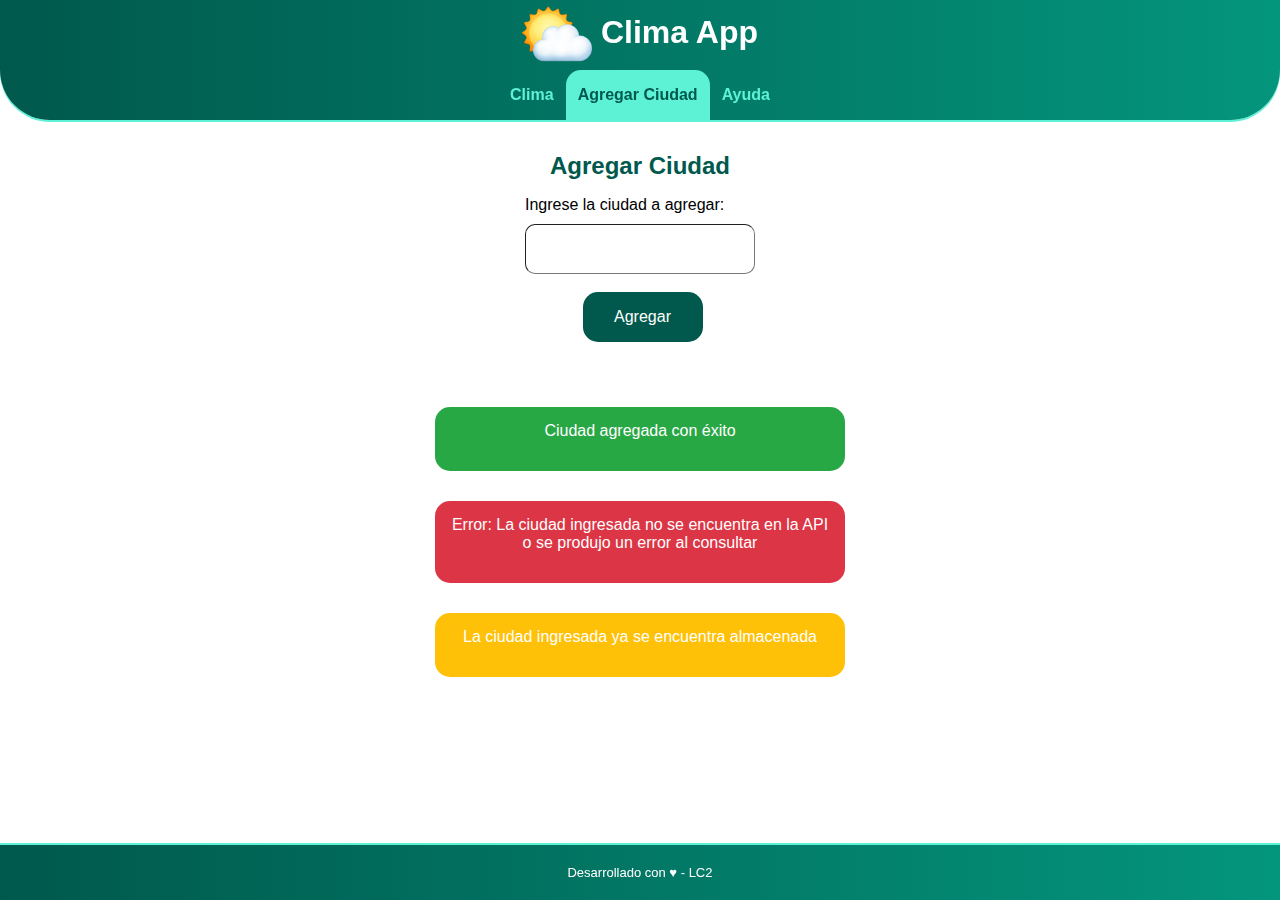
<file: add-city.html>
<!DOCTYPE html>
<html lang="es">

<head>

    <meta charset="UTF-8">
    <meta name="viewport" content="width=device-width, initial-scale=1.0">
    <title>Clima App</title>
    <!-- Estilos CSS -->
    <link rel="stylesheet" href="css/common.css">
    <link rel="icon" sizes="32x32" href="img/iconoSol.png">
</head>

<body>
    <header>
        <h1>
            <img src="img/iconoSol.png" height="70px" width="35px">
            <span>Clima App</span>
        </h1>
        <nav>
            <ul>
                <li><a href="/index.html">Clima</a></li>
                <li class="current-page"><a href="#">Agregar Ciudad</a></li>
                <li><a href="/help.html">Ayuda</a></li>
            </ul>
        </nav>
    </header>
    <!-- Contenido principal de la página -->
    <main>
        <h2>Agregar Ciudad</h2>
        <section>
            <form>
                <label for="inreso-ciudad">Ingrese la ciudad a agregar:</label>
                <input type="text" class="inputs">
                <br>
                <button class="boton-agregar">Agregar</button>
            </form>
        </section>
        <section class="success">
            <p class="mensaje">Ciudad agregada con éxito</p>
        </section>
        <section class="error">
            <p class="mensaje">Error: La ciudad ingresada no se encuentra en la API o se produjo un error al consultar</p>
        </section>
        <section class="warning">
            <p class="mensaje">La ciudad ingresada ya se encuentra almacenada</p>
        </section>
    </main>

    <footer>
        <p>
            Desarrollado con ♥ - LC2
        </p>
    </footer>
</body>

</html>
</file>
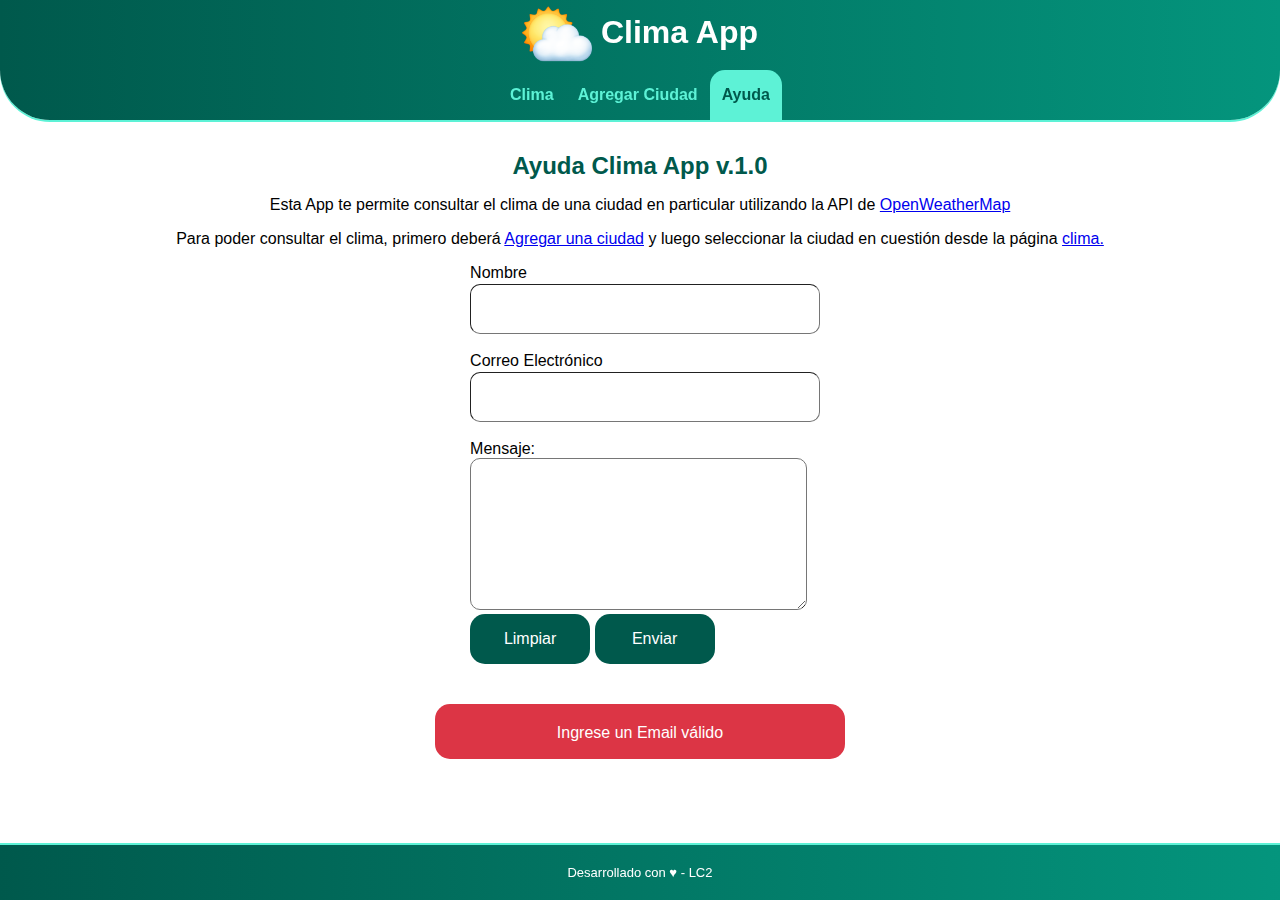
<file: help.html>
<!DOCTYPE html>
<html lang="es">

<head>

    <meta charset="UTF-8">
    <meta name="viewport" content="width=device-width, initial-scale=1.0">
    <title>Clima App</title>
    <!-- Estilos CSS -->
    <link rel="stylesheet" href="css/common.css">
    <link rel="icon" sizes="32x32" href="img/iconoSol.png">
</head>

<body>
    <header>
        <h1>
            <img src="img/iconoSol.png" height="70px" width="35px">
            <span>Clima App</Applet></span>
        </h1>
        <nav>
            <ul>
                <li><a href="/index.html">Clima</a></li>
                <li><a href="/add-city.html">Agregar Ciudad</a></li>
                <li class="current-page"><a href="#">Ayuda</a></li>
            </ul>
        </nav>
    </header>
    <!-- Contenido principal de la página -->
    <main>
        <h2>Ayuda Clima App v.1.0</h2>
        <p>Esta App te permite consultar el clima de una ciudad en particular utilizando la API de <a href="https://openweathermap.org/api" target="_blank">OpenWeatherMap</a></p>
        <p>Para poder consultar el clima, primero deberá <a href="/add-city.html">Agregar una ciudad</a> y luego seleccionar la ciudad en cuestión desde la página <a href="/index.html">clima.</a></p>

        <section>
            <form class="ayuda" action="">
                <label for="nombre">Nombre</label>
                <input class="inputs-ayuda" type="text">
                <br>
                <label for="correo">Correo Electrónico</label>
                <input class="inputs-ayuda" type="email" name="correo">
                <br>
                <label for="mensaje">Mensaje:</label>
                <br>
                <textarea class="input-textarea" name="mensaje" rows="10" cols="40"></textarea>
                <br>
                <div class="div-botones">
                    <button class="botones-help">Limpiar</button>
                    <button class="botones-help">Enviar</button>
                </div>
            </form>
        </section>
        <section class="error-ayuda">
            <p class="mensaje">Ingrese un Email válido</p>
        </section>
    </main>

    <footer>
        <p>
            Desarrollado con ♥ - LC2
        </p>
    </footer>
</body>

</html>
</file>
<file: css/common.css>
* {
    box-sizing: border-box;
    margin: 0;
    padding: 0;
    font-family: 'Lucida Sans', 'Lucida Sans Regular', 'Lucida Grande', 'Lucida Sans Unicode', Geneva, Verdana, sans-serif;
}

:root {
    /* Declaro variables CSS con colores principales */
    --color-theme: #00594c;
    --color-active: #5df2d6;
    --color-back-active: #04957d;
    --color-gradient: linear-gradient(to right, var(--color-theme), var(--color-back-active));
}

body {
    height: 100%;
    width: 100%;
}

ul {
    list-style: none;
    padding: 0;
    margin: 0;
}

select {
    width: 200px;
    height: 50px;
    font-size: medium;
    padding-left: 20px;
    border-width: 1.8px;
    border-radius: 5px;
    display: inline-block;
}

button {
    user-select: none;
    -webkit-user-select: none;
    display: inline-block;
    width: 120px;
    height: 50px;
    font-size: medium;
    border-radius: 15px;
    border-width: 0px;
    background-color: #00594c;
    color: white;
}

.boton-agregar {
    margin-left: 25%;
    margin-bottom: 15%;
}

.botones-help {
    justify-items: center;
}

.div-botones {
    align-items: center;
}

.inputs {
    display: block;
    width: 230px;
    height: 50px;
    border-radius: 10px;
    border-width: 1px;
    margin-top: 10px;
}

.inputs-ayuda {
    display: block;
    width: 350px;
    height: 50px;
    border-radius: 10px;
    border-width: 1px;
    margin-top: 2px;
}

.input-textarea {
    border-radius: 10px;
}

.ayuda {
    margin-left: 1%;
}

.error-ayuda {
    position: relative;
    background-color: #dc3545;
    display: block;
    padding: 1px;
    padding-top: 20px;
    border-radius: 15px;
    margin-top: 40px;
    margin-right: 30%;
    margin-left: 30%;
    margin-bottom: 30px;
}

header {
    position: fixed;
    top: 0;
    width: 100%;
    background: linear-gradient(to right, var(--color-theme), var(--color-back-active));
    border-bottom-left-radius: 50px;
    border-bottom-right-radius: 50px;
    box-shadow: 0px 2px #5df2d6;
}

nav>ul {
    display: flex;
    justify-content: space-between;
    justify-content: center;
}

nav li {
    flex: 0 0 auto;
}

nav li a {
    display: block;
    padding: 16px 12px;
    text-align: center;
    text-decoration: none;
    font-size: 1em;
    font-weight: bold;
    color: var(--color-active);
}

nav li.current-page a {
    color: var(--color-theme);
    background-color: var(--color-active);
    pointer-events: none;
    border-radius: 15px 15px 0 0;
}

main {
    margin-top: 120px;
    overflow: auto;
    padding: 16px;
    padding-bottom: 60px;
    height: calc(100% - 120px);
}

p {
    text-align: center;
}

.pindex {
    text-align: center;
}

h1 {
    text-align: center;
    margin: 0;
    color: white;
}

h1>img {
    width: 70px;
    vertical-align: middle;
}

h2 {
    color: var(--color-theme);
    margin: 16px 0;
    text-align: center;
}

h3 {
    color: var(--color-theme);
    margin: 8px 0;
    text-align: center;
}

main section {
    display: flex;
    justify-content: space-around;
}

/* Card del clima */
.card {
    width: 50%;
    max-width: 300px;
    margin: 30px auto;
    border-radius: 50px 50px 50px 50px;
    box-shadow: 1px 3px 5px 6px rgba(0,0,0,0.2);
}

.card-container {
    padding: 2px 16px;
}

.card-img {
    margin-left: 30%;
}

.success {
    position: relative;
    background-color: #28a745;
    display: block;
    padding: 15px;
    border-radius: 15px;
    margin-top: 30px;
    margin-right: 30%;
    margin-left: 30%;
    margin-bottom: 30px;
}

.error {
    position: relative;
    background-color: #dc3545;
    display: block;
    padding: 15px;
    border-radius: 15px;
    margin-right: 30%;
    margin-left: 30%;
    margin-bottom: 30px;
}

.warning {
    position: relative;
    background-color: #ffc107;
    display: block;
    padding: 15px;
    border-radius: 15px;
    margin-right: 30%;
    margin-left: 30%;
}

.mensaje {
    color: white;
}

footer {
    position: fixed;
    bottom: 0px;
    background: linear-gradient(to right, var(--color-theme), var(--color-back-active));
    width: 100%;
    text-align: center;
    padding-top: 10px;
    padding-bottom: 10px;
    box-shadow: 0px 0px 0px 2px #5df2d6;
}

footer p {
    font-size: small;
    color: white;
}

main p {
        margin-bottom: 16px;
    }

/* Media Query: Estilos a aplicar sólo en pantallas mayores a 400px */
@media (min-width: 400px) {
    main {
        padding-left: 10%;
        padding-right: 10%;
    }
    footer {
        padding-top: 20px;
        padding-bottom: 20px;
    }
}
</file>
